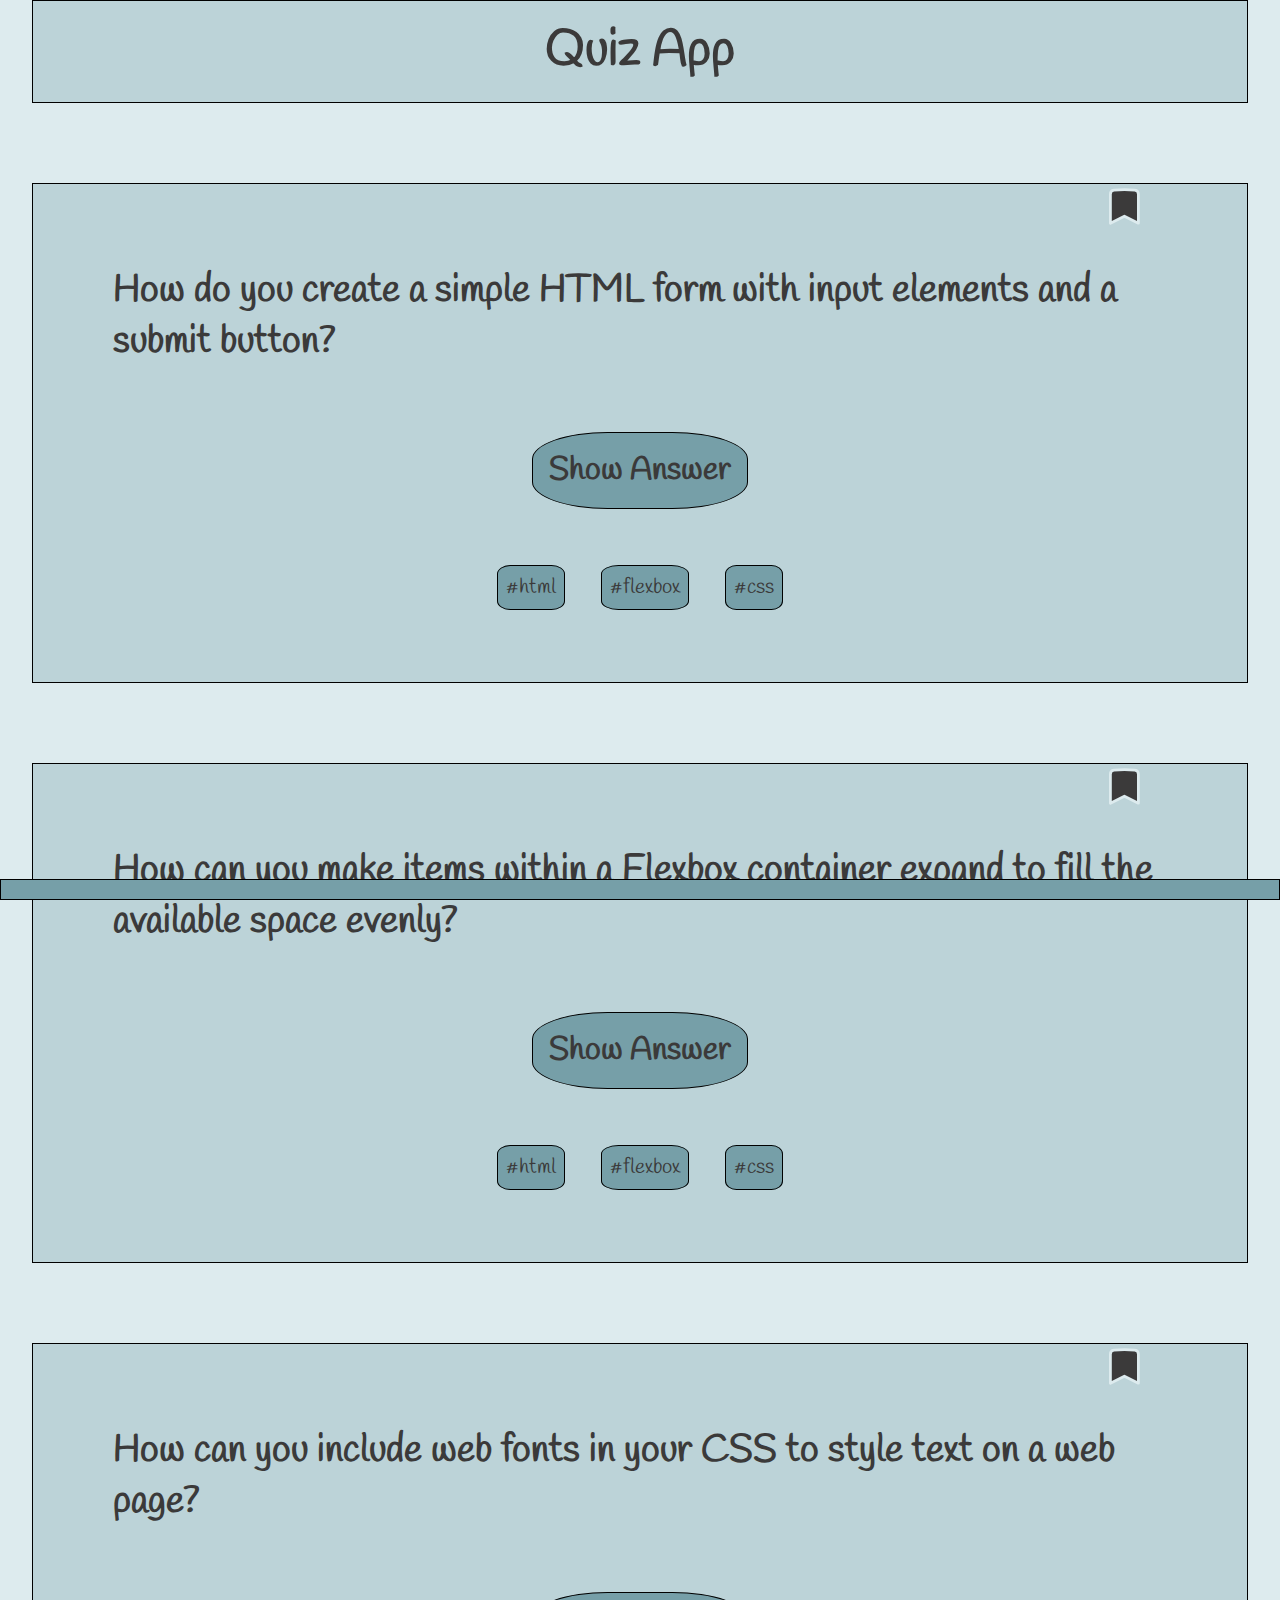
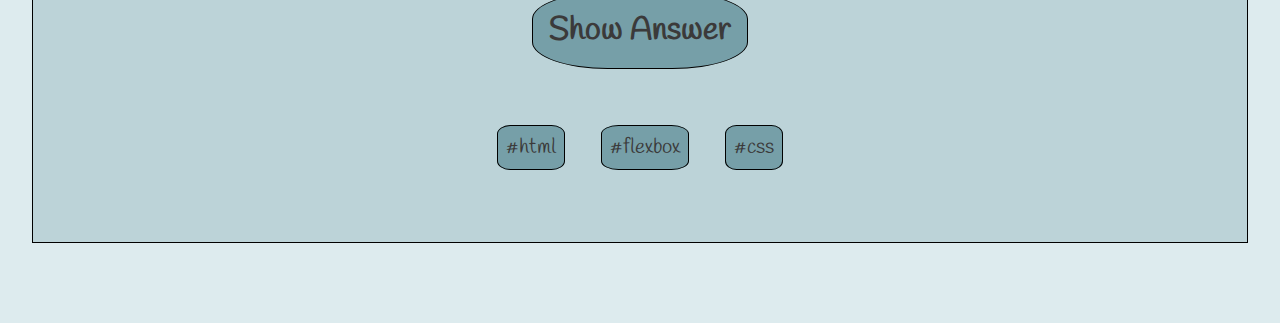
<file: index.html>
<!DOCTYPE html>
<html lang="en">
  <head>
    <meta charset="UTF-8" />
    <meta name="viewport" content="width=device-width, initial-scale=1.0" />
    <title>Quiz App</title>
    <link rel="stylesheet" href="styles.css" />
    <script src="js/index.js" defer></script>
    <link
      rel="stylesheet"
      href="https://cdnjs.cloudflare.com/ajax/libs/font-awesome/6.4.2/css/all.min.css"
      integrity="sha512-z3gLpd7yknf1YoNbCzqRKc4qyor8gaKU1qmn+CShxbuBusANI9QpRohGBreCFkKxLhei6S9CQXFEbbKuqLg0DA=="
      crossorigin="anonymous"
      referrerpolicy="no-referrer"
    />
    <link rel="preconnect" href="https://fonts.googleapis.com" />
    <link rel="preconnect" href="https://fonts.gstatic.com" crossorigin />
    <link
      href="https://fonts.googleapis.com/css2?family=Handlee&display=swap"
      rel="stylesheet"
    />
  </head>
  <body data-js="body">
    <header>
      <nav class="navbar">
        <ul>
          <li>
            <a href="/"><i class="fa-solid fa-house" alt="home"></i></a>
          </li>
          <li>
            <a href="pages/bookmarks.html"
              ><i class="fa-regular fa-bookmark" alt="bookmark"></i
            ></a>
          </li>
          <li>
            <a href="pages/form.html"><i class="fa-brands fa-wpforms" alt="form"></i></a>
          </li>
          <li>
            <a href="pages/profile.html"
              ><i class="fa-regular fa-circle-user" alt="profile"></i
            ></a>
          </li>
        </ul>
      </nav>
    </header>
    <main>
      <h1>Quiz App</h1>
      <section class="card" data-js="card-1">
        <article class="question-box">
          <!-- <i class="fa-regular fa-bookmark bookmark" data-js="bookmark-1"></i> -->
          <svg xmlns="http://www.w3.org/2000/svg" fill="none" viewBox="0 0 24 24" stroke-width="1.5" stroke="currentColor" class="w-6 h-6 bookmark toggle__color" data-js="svg-bookmark1">
            <path stroke-linecap="round" stroke-linejoin="round" d="M17.593 3.322c1.1.128 1.907 1.077 1.907 2.185V21L12 17.25 4.5 21V5.507c0-1.108.806-2.057 1.907-2.185a48.507 48.507 0 0111.186 0z" />
          </svg>
          
          <h2>
            How do you create a simple HTML form with input elements and a
            submit button?
          </h2>

          <button class="card__button1" data-js="card-button1"><h3 data-js="show-answer1">Show Answer</h3></button>
          <p class="answer__hide1" data-js="answer-hide1">HTML Form Answer</p>
          <div class="tags">
            <p>#html</p>
            <p>#flexbox</p>
            <p>#css</p>
          </div>
        </article>
      </section>
      <section class="card">
        <article class="question-box">
          <!-- <i class="fa-regular fa-bookmark bookmark"></i> -->
          <svg xmlns="http://www.w3.org/2000/svg" fill="none" viewBox="0 0 24 24" stroke-width="1.5" stroke="currentColor" class="w-6 h-6 bookmark toggle__color" data-js="svg-bookmark2">
            <path stroke-linecap="round" stroke-linejoin="round" d="M17.593 3.322c1.1.128 1.907 1.077 1.907 2.185V21L12 17.25 4.5 21V5.507c0-1.108.806-2.057 1.907-2.185a48.507 48.507 0 0111.186 0z" />
          </svg>
          

          <h2>
            How can you make items within a Flexbox container expand to fill the
            available space evenly?
          </h2>

          <button class="card__button2" data-js="card-button2"><h3 data-js="show-answer2">Show Answer</h3></button>
          <p class="answer__hide2" data-js="answer-hide2">Flexbox Container Answer</p>

          <div class="tags">
            <p>#html</p>
            <p>#flexbox</p>
            <p>#css</p>
          </div>
        </article>
      </section>
      <section class="card">
        <article class="question-box">
          <!-- <i class="fa-regular fa-bookmark bookmark"></i> -->
          <svg xmlns="http://www.w3.org/2000/svg" fill="none" viewBox="0 0 24 24" stroke-width="1.5" stroke="currentColor" class="w-6 h-6 bookmark toggle__color" data-js="svg-bookmark3">
            <path stroke-linecap="round" stroke-linejoin="round" d="M17.593 3.322c1.1.128 1.907 1.077 1.907 2.185V21L12 17.25 4.5 21V5.507c0-1.108.806-2.057 1.907-2.185a48.507 48.507 0 0111.186 0z" />
          </svg>
          
          <h2>
            How can you include web fonts in your CSS to style text on a web
            page?
          </h2>

          <button class="card__button3" data-js="card-button3"><h3 data-js="show-answer3">Show Answer</h3></button>
          <p class="answer__hide3" data-js="answer-hide3">CSS Answer</p>

          <div class="tags">
            <p>#html</p>
            <p>#flexbox</p>
            <p>#css</p>
          </div>
        </article>
      </section>
    </main>
  </body>
</html>
</file>
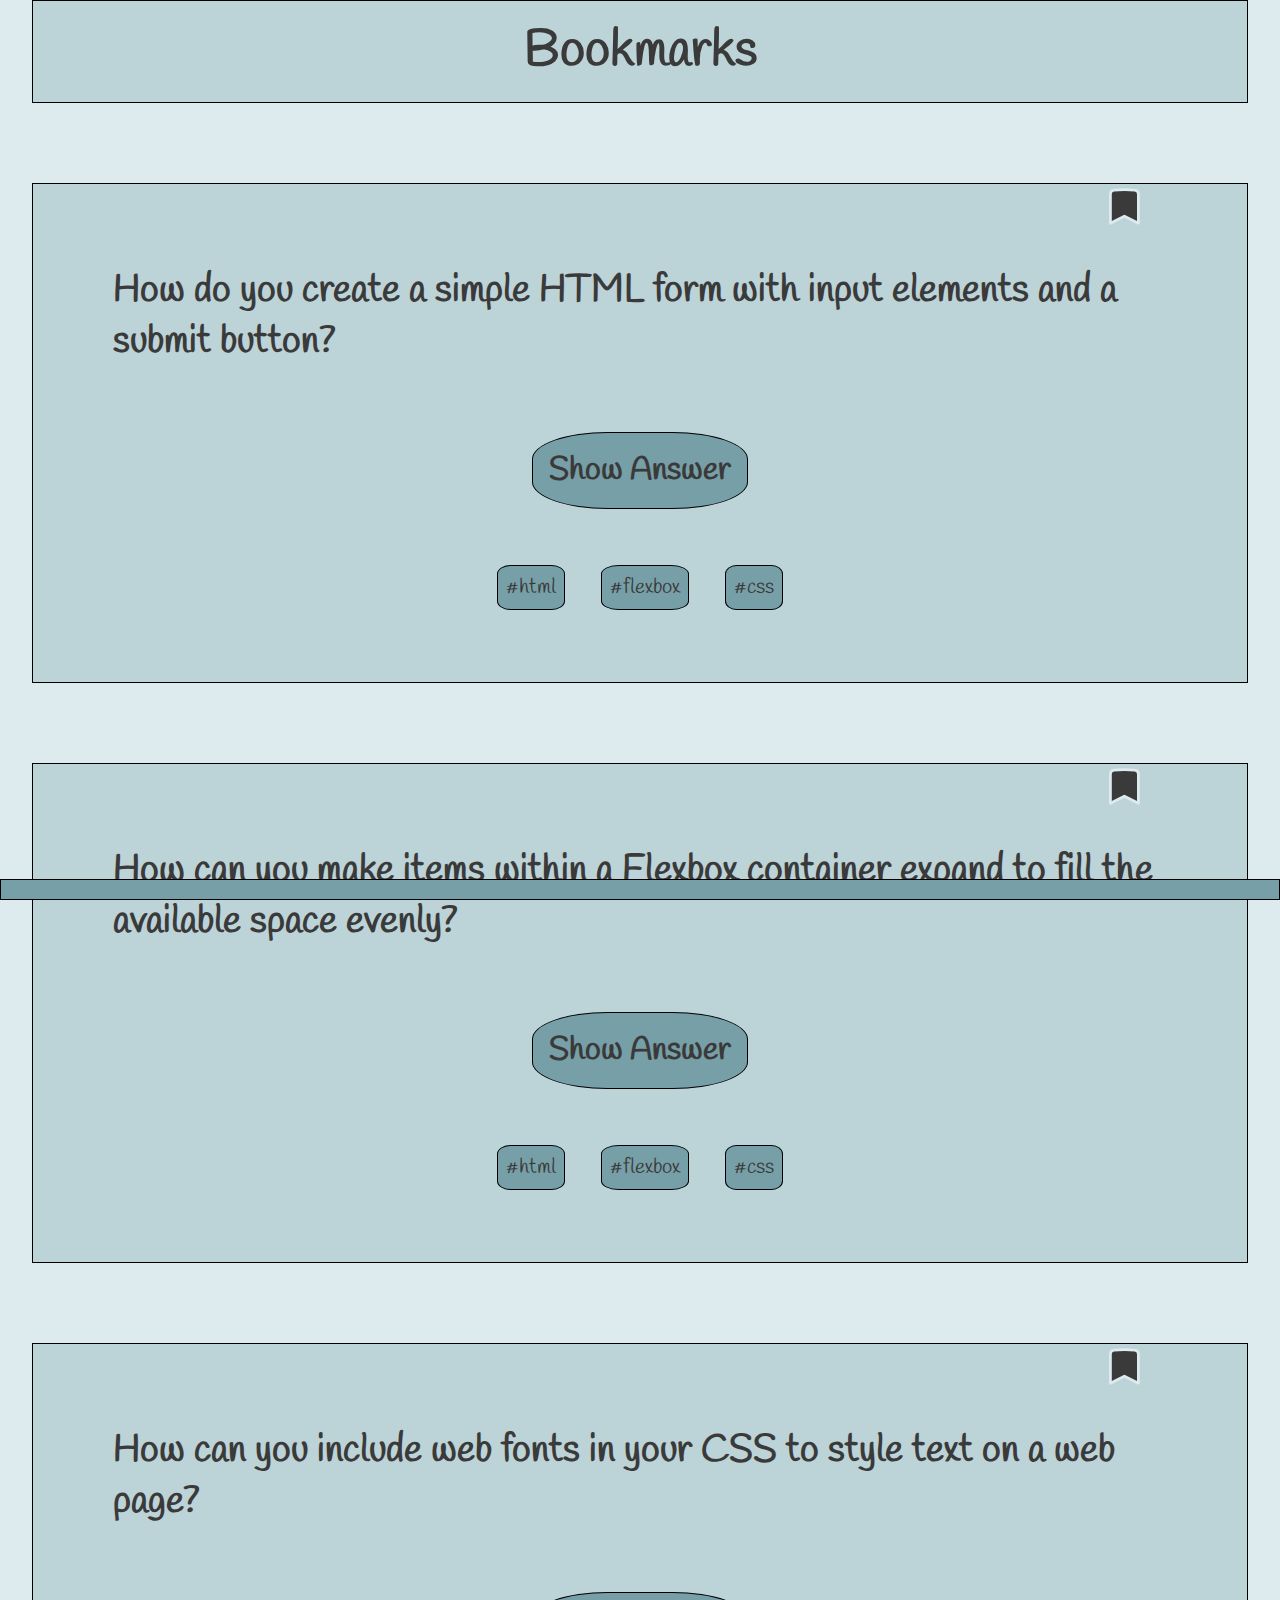
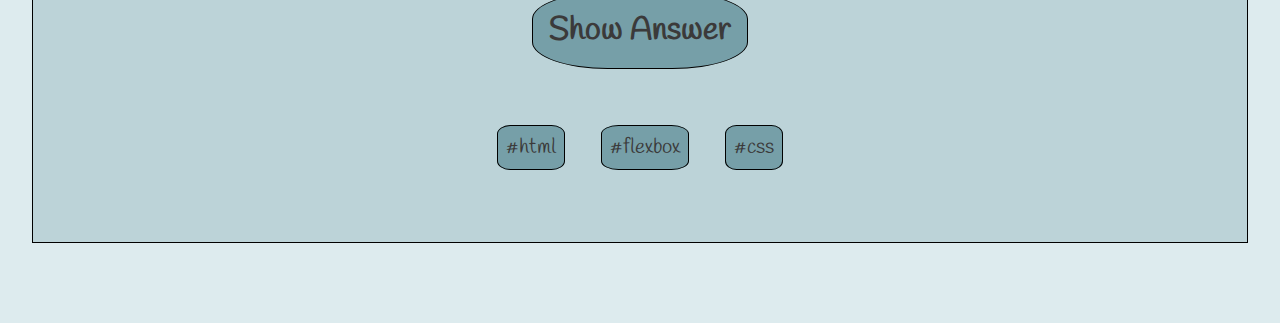
<file: pages/bookmarks.html>
<!DOCTYPE html>
<html lang="en">
  <head>
    <meta charset="UTF-8" />
    <meta name="viewport" content="width=device-width, initial-scale=1.0" />
    <title>Quiz App</title>
    <link rel="stylesheet" href="/styles.css" />
    <script src="/js/index.js" defer></script>
    <link
      rel="stylesheet"
      href="https://cdnjs.cloudflare.com/ajax/libs/font-awesome/6.4.2/css/all.min.css"
      integrity="sha512-z3gLpd7yknf1YoNbCzqRKc4qyor8gaKU1qmn+CShxbuBusANI9QpRohGBreCFkKxLhei6S9CQXFEbbKuqLg0DA=="
      crossorigin="anonymous"
      referrerpolicy="no-referrer"
    />
    <link rel="preconnect" href="https://fonts.googleapis.com" />
    <link rel="preconnect" href="https://fonts.gstatic.com" crossorigin />
    <link
      href="https://fonts.googleapis.com/css2?family=Handlee&display=swap"
      rel="stylesheet"
    />
  </head>
  <body data-js="body">
    <header>
      <nav class="navbar">
        <ul>
          <li>
            <a href="/"><i class="fa-solid fa-house" alt="home"></i></a>
          </li>
          <li>
            <a href="bookmarks.html"
              ><i class="fa-regular fa-bookmark" alt="bookmark"></i
            ></a>
          </li>
          <li>
            <a href="form.html"><i class="fa-brands fa-wpforms" alt="form"></i></a>
          </li>
          <li>
            <a href="profile.html"
              ><i class="fa-regular fa-circle-user" alt="profile"></i
            ></a>
          </li>
        </ul>
      </nav>
    </header>
    <main>
      <h1>Bookmarks</h1>
      <section>
        <article class="question-box">
          <!-- <i class="fa-solid fa-bookmark bookmark"></i> -->
          <svg xmlns="http://www.w3.org/2000/svg" fill="none" viewBox="0 0 24 24" stroke-width="1.5" stroke="currentColor" class="w-6 h-6 bookmark toggle__color" data-js="svg-bookmark4" >
            <path stroke-linecap="round" stroke-linejoin="round" d="M17.593 3.322c1.1.128 1.907 1.077 1.907 2.185V21L12 17.25 4.5 21V5.507c0-1.108.806-2.057 1.907-2.185a48.507 48.507 0 0111.186 0z" />
          </svg>

          <h2>
            How do you create a simple HTML form with input elements and a
            submit button?
          </h2>

          <button class="card__button4" data-js="card-button4"><h3 data-js="show-answer4">Show Answer</h3></button>
          <p class="answer__hide4" data-js="answer-hide4">HTML Form Answer</p>

          <div class="tags">
            <p>#html</p>
            <p>#flexbox</p>
            <p>#css</p>
          </div>
        </article>
      </section>
      <section>
        <article class="question-box">
          <!-- <i class="fa-solid fa-bookmark bookmark"></i> -->
          <svg xmlns="http://www.w3.org/2000/svg" fill="none" viewBox="0 0 24 24" stroke-width="1.5" stroke="currentColor" class="w-6 h-6 bookmark toggle__color" data-js="svg-bookmark5" >
            <path stroke-linecap="round" stroke-linejoin="round" d="M17.593 3.322c1.1.128 1.907 1.077 1.907 2.185V21L12 17.25 4.5 21V5.507c0-1.108.806-2.057 1.907-2.185a48.507 48.507 0 0111.186 0z" />
          </svg>

          <h2>
            How can you make items within a Flexbox container expand to fill the
            available space evenly?
          </h2>

          <button class="card__button5" data-js="card-button5"><h3 data-js="show-answer5">Show Answer</h3></button>
          <p class="answer__hide5" data-js="answer-hide5">Flexbox Container Answer</p>

          <div class="tags">
            <p>#html</p>
            <p>#flexbox</p>
            <p>#css</p>
          </div>
        </article>
      </section>
      <section>
        <article class="question-box">
          <!-- <i class="fa-solid fa-bookmark bookmark"></i> -->
          <svg xmlns="http://www.w3.org/2000/svg" fill="none" viewBox="0 0 24 24" stroke-width="1.5" stroke="currentColor" class="w-6 h-6 bookmark toggle__color" data-js="svg-bookmark6" >
            <path stroke-linecap="round" stroke-linejoin="round" d="M17.593 3.322c1.1.128 1.907 1.077 1.907 2.185V21L12 17.25 4.5 21V5.507c0-1.108.806-2.057 1.907-2.185a48.507 48.507 0 0111.186 0z" />
          </svg>

          <h2>
            How can you include web fonts in your CSS to style text on a web
            page?
          </h2>

          <button class="card__button6" data-js="card-button6"><h3 data-js="show-answer6">Show Answer</h3></button>
          <p class="answer__hide6" data-js="answer-hide6">CSS Answer</p>

          <div class="tags">
            <p>#html</p>
            <p>#flexbox</p>
            <p>#css</p>
          </div>
        </article>
      </section>
    </main>
  </body>
</html>
</file>
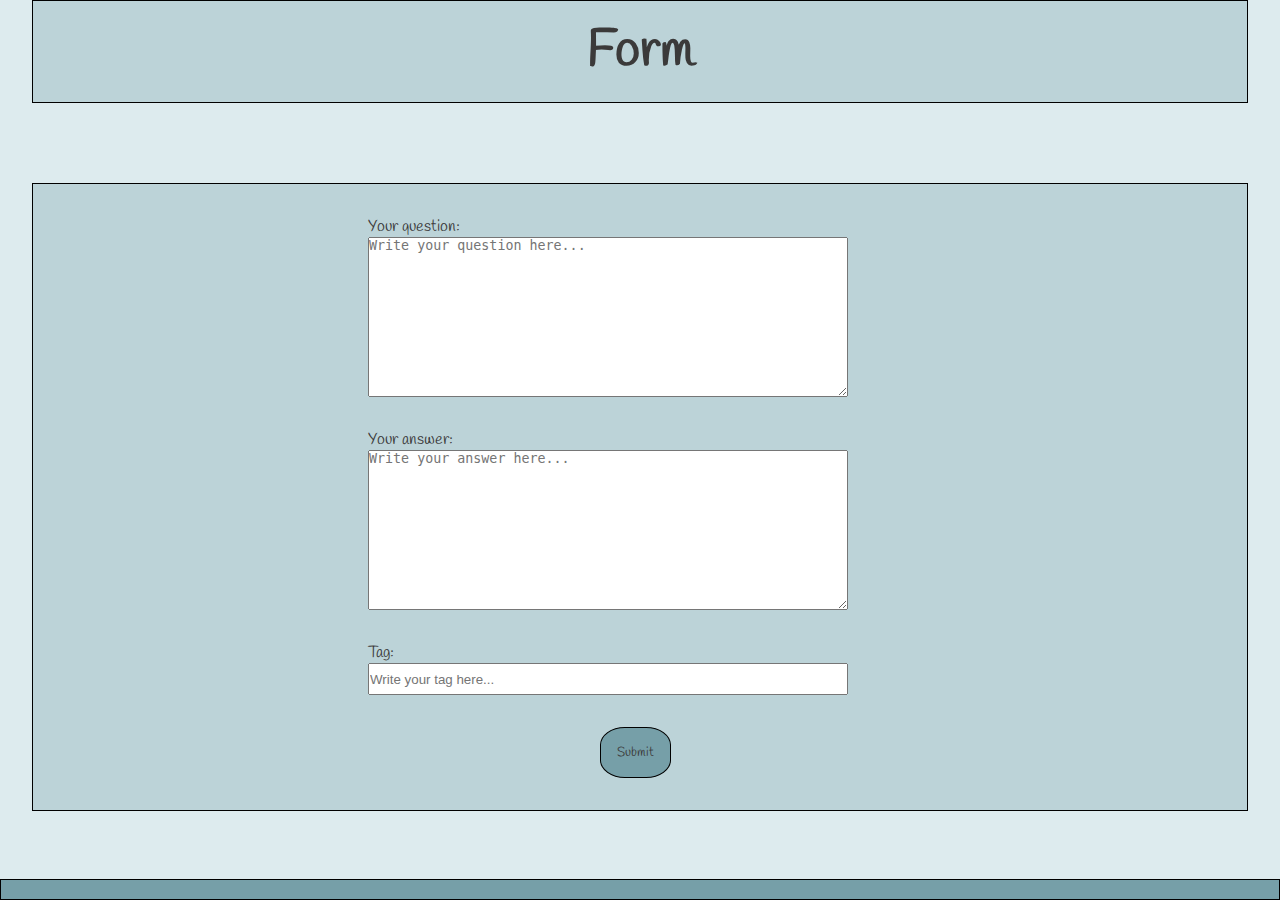
<file: pages/form.html>
<!DOCTYPE html>
<html lang="en">
  <head>
    <meta charset="UTF-8" />
    <meta name="viewport" content="width=device-width, initial-scale=1.0" />
    <title>Quiz App</title>
    <link rel="stylesheet" href="/styles.css" />
    <script src="/js/index.js" defer></script>
    <link
      rel="stylesheet"
      href="https://cdnjs.cloudflare.com/ajax/libs/font-awesome/6.4.2/css/all.min.css"
      integrity="sha512-z3gLpd7yknf1YoNbCzqRKc4qyor8gaKU1qmn+CShxbuBusANI9QpRohGBreCFkKxLhei6S9CQXFEbbKuqLg0DA=="
      crossorigin="anonymous"
      referrerpolicy="no-referrer"
    />
    <link rel="preconnect" href="https://fonts.googleapis.com" />
    <link rel="preconnect" href="https://fonts.gstatic.com" crossorigin />
    <link
      href="https://fonts.googleapis.com/css2?family=Handlee&display=swap"
      rel="stylesheet"
    />
  </head>
  <body>
    <header>
      <nav class="navbar">
        <ul>
          <li>
            <a href="/"><i class="fa-solid fa-house" alt="home"></i></a>
          </li>
          <li>
            <a href="bookmarks.html"
              ><i class="fa-regular fa-bookmark" alt="bookmark"></i
            ></a>
          </li>
          <li>
            <a href="form.html"
              ><i class="fa-brands fa-wpforms" alt="form"></i
            ></a>
          </li>
          <li>
            <a href="profile.html"
              ><i class="fa-regular fa-circle-user" alt="profile"></i
            ></a>
          </li>
        </ul>
      </nav>
    </header>
    <main>
      <h1>Form</h1>
      <section class="container__1">
        <form action="form.html" data-js="form" class="form">
          <div class="form__1">
            <label for="question">Your question:</label>
            <textarea
              type="text"
              id="question"
              data-js="your-question"
              required
              maxlength="150"
              placeholder="Write your question here..."
            ></textarea>
          </div>
          <div class="form__2">
            <label for="answer">Your answer:</label>
            <textarea
              type="text"
              id="answer"
              data-js="your-answer"
              required
              maxlength="150"
              placeholder="Write your answer here..."
            ></textarea>
          </div>
          <div class="form__3">
            <label for="tag">Tag:</label>
            <input type="text" id="tag" data-js="your-tag" placeholder="Write your tag here..." required />
          </div>
          <button type="submit" class="submit__button" data-js="button-form">Submit</button>
        </form>
        <section data-js="card-1" class="card-1">
          <article class="form__card"></article>
        </section>
      </section>
    </main>
  </body>
</html>
</file>
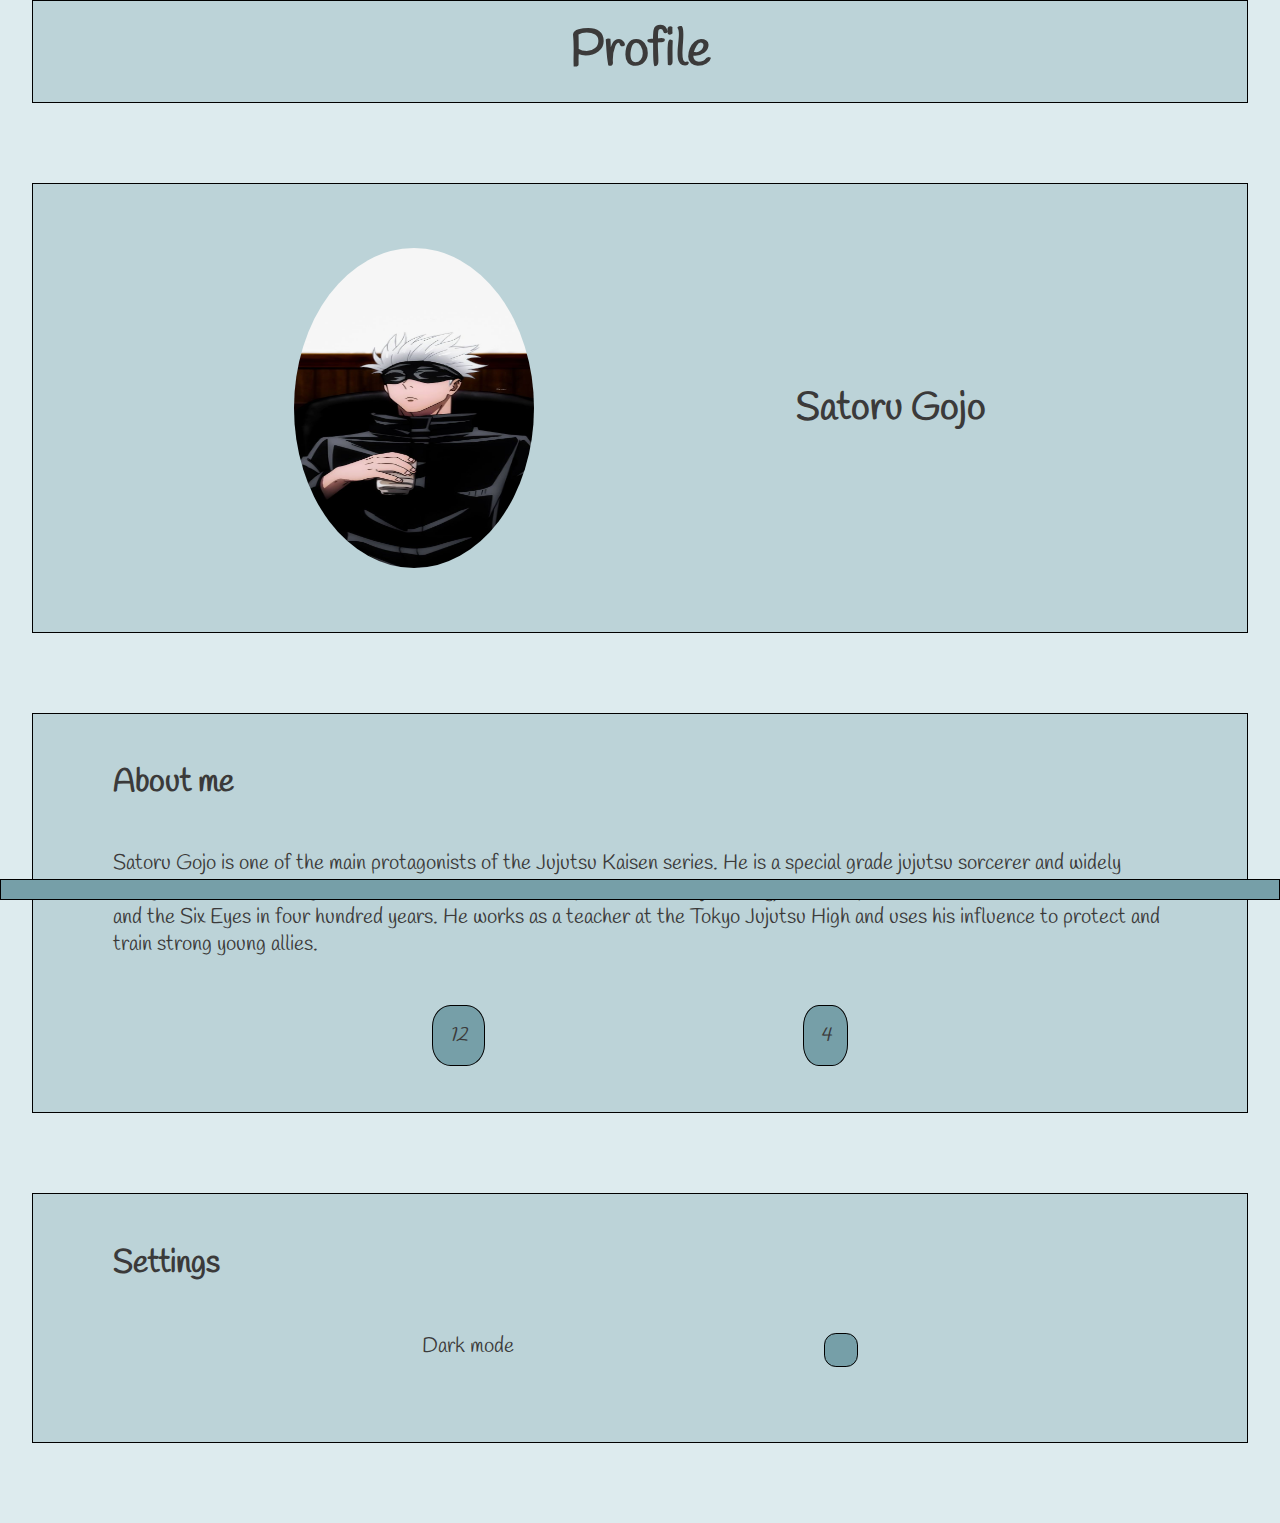
<file: pages/profile.html>
<!DOCTYPE html>
<html lang="en">
  <head>
    <meta charset="UTF-8" />
    <meta name="viewport" content="width=device-width, initial-scale=1.0" />
    <title>Quiz App</title>
    <link rel="stylesheet" href="/styles.css" />
    <script src="/js/index.js" defer></script>
    <link
      rel="stylesheet"
      href="https://cdnjs.cloudflare.com/ajax/libs/font-awesome/6.4.2/css/all.min.css"
      integrity="sha512-z3gLpd7yknf1YoNbCzqRKc4qyor8gaKU1qmn+CShxbuBusANI9QpRohGBreCFkKxLhei6S9CQXFEbbKuqLg0DA=="
      crossorigin="anonymous"
      referrerpolicy="no-referrer"
    />
    <link rel="preconnect" href="https://fonts.googleapis.com" />
    <link rel="preconnect" href="https://fonts.gstatic.com" crossorigin />
    <link
      href="https://fonts.googleapis.com/css2?family=Handlee&display=swap"
      rel="stylesheet"
    />
  </head>
  <body data-js="body">
    <header>
      <nav class="navbar">
        <ul>
          <li>
            <a href="/"><i class="fa-solid fa-house" alt="home"></i></a>
          </li>
          <li>
            <a href="bookmarks.html"
              ><i class="fa-regular fa-bookmark" alt="bookmark"></i
            ></a>
          </li>
          <li>
            <a href="form.html"><i class="fa-brands fa-wpforms" alt="form"></i></a>
          </li>
          <li>
            <a href="profile.html"
              ><i class="fa-regular fa-circle-user" alt="profile"></i
            ></a>
          </li>
        </ul>
      </nav>
    </header>
    <main>
      <h1>Profile</h1>
      <article>
        <section class="hero">
          <img src="/assets/gojo.jpeg" alt="gojo" />
          <h2>Satoru Gojo</h2>
        </section>
        <section class="about">
          <h3>About me</h3>
          <p>
            Satoru Gojo is one of the main protagonists of the Jujutsu Kaisen
            series. He is a special grade jujutsu sorcerer and widely recognized
            as the strongest in the world. Satoru is the pride of the Gojo
            Family, the first person to inherit both the Limitless and the Six
            Eyes in four hundred years. He works as a teacher at the Tokyo
            Jujutsu High and uses his influence to protect and train strong
            young allies.
          </p>
          <div class="buttons">
            <button class="numbers">
              <i class="fa-solid fa-circle-question">12</i>
            </button>
            <button class="numbers">
              <i class="fa-solid fa-bookmark">4</i>
            </button>
          </div>
        </section>
      </article>
    </main>
    <footer>
      <section class="settings">
        <h3>Settings</h3>
        <div class="settings-01">
          <span>Dark mode</span>
          <button class="button toggle-button" data-js="button-toggle"><i class="fa-solid fa-toggle-off"></i></button>
        </div>
      </section>
    </footer>
  </body>
</html>
</file>
<file: styles.css>
* {
  box-sizing: border-box;
  margin: 0;
  padding: 0;
}

body {
  background-color: rgb(221, 235, 238);
  font-family: "Handlee", cursive;
  color: rgb(59, 58, 58);
}

body.dark {
  background-color: rgb(59, 58, 58);
  color: rgb(221, 235, 238);
}

.navbar {
  background-color: rgb(118, 159, 168);
  border: 1px solid black;
  position: fixed;
  z-index: 1;
  bottom: 0;
  width: 100%;
  padding: 0.6rem 0;
  display: flex;
}

.navbar ul {
  display: flex;
  justify-content: space-around;
  width: 100%;
  list-style-type: none;
}

li a {
  font-size: 1.8rem;
  cursor: pointer;
  color: rgb(221, 235, 238);
}

a:hover {
    color: rgb(59, 58, 58);
}

section {
  background-color: rgb(188, 211, 216);
  margin: 2rem 2rem;
}

h1 {
  background-color: rgb(188, 211, 216);
  border: 1px solid black;
  margin: 0 2rem;
  padding: 1rem 0;
  font-size: 3.2rem;
  display: flex;
  justify-content: center;
}

.question-box {
  border: 1px solid black;
  display: flex;
  flex-direction: column;
  align-items: center;
  justify-content: space-around;
  position: relative;
  height: 500px;
  padding: 3rem 5rem;
  margin: 5rem 0;
}

.bookmark {
  cursor: pointer;
  position: absolute;
  right: 100px;
  top: 0;
  width: 2.8rem;
}

.toggle__color {
  fill: rgb(59, 58, 58);
  stroke: rgb(221, 235, 238);
}

.question-box i:hover {
  color: rgb(118, 159, 168);
}

h2 {
  font-size: 2.4rem;
}

h3 {
  font-size: 2rem;
  font-weight: bold;
}

button {
  background-color: rgb(118, 159, 168);
  border: 1px solid black;
  border-radius: 35%;
  font-family: "Handlee", cursive;
  color: rgb(59, 58, 58);
  cursor: pointer;
  padding: 1rem;
}

button:hover {
  background-color: rgb(146, 192, 202);
  opacity: 0.7;
}

.answer__hide1,
.answer__hide2,
.answer__hide3,
.answer__hide4,
.answer__hide5,
.answer__hide6 {
  display: none;
}

.tags p {
  background-color: rgb(118, 159, 168);
  border: 1px solid black;
  border-radius: 20%;
  margin: 1rem;
  padding: 0.5rem;
  display: inline;
  right: 30rem;
  bottom: 1rem;
  font-size: 1.3rem;
}

/* For the profile */


.hero {
  background-color: rgb(188, 211, 216);
  border: 1px solid black;
  display: flex;
  justify-content: space-evenly;
  align-items: center;
  padding: 3rem 0;
  margin-bottom: 5rem;
  margin-top: 5rem;
  height: 450px;
}

img {
  height: 20rem;
  width: 15rem;
  border-radius: 50%;
}

.about {
  border: 1px solid black;
  height: 400px;
  display: flex;
  flex-direction: column;
  justify-content: space-evenly;
  padding: 0 5rem;
  font-size: 1.3rem;
  margin-bottom: 5rem;
}

.buttons {
  display: flex;
  align-items: center;
  justify-content: space-evenly;
}


.numbers i {
  font-size: 1.3rem;
  display: flex;
  gap: 0.5rem;
}

.settings {
  border: 1px solid black;
  display: flex;
  flex-direction: column;
  justify-content: space-evenly;
  padding: 3rem 5rem;
  height: 250px;
  margin-top: 5rem;
  margin-bottom: 5rem;
}

.settings-01 {
  display: flex;
  justify-content: space-evenly;
  font-size: 1.3rem;
  margin-top: 3rem;
  margin-bottom: 3rem;
}

.button i {
  cursor: pointer;
  font-size: 2rem;
}

.button i:hover {
    color: rgb(118, 159, 168);
}


/* everything new 17.11 */
/* For the form */


.container__1 {
  border: 1px solid black;
  display: flex;
  justify-content: center;
  margin: 5rem 2rem;

}

.form__1,
.form__2,
.form__3 {
  display: flex;
  flex-direction: column;
  justify-content: space-evenly;
  margin: 2rem 0;
}

.submit__button {
  margin-bottom: 2rem;
  margin-left: 14.5rem;
}

textarea {
  width: 30rem;
  height: 10rem;
}

.form__3 input {
  height: 2rem;
}

/* .card {
  display: none;
} */
</file>
